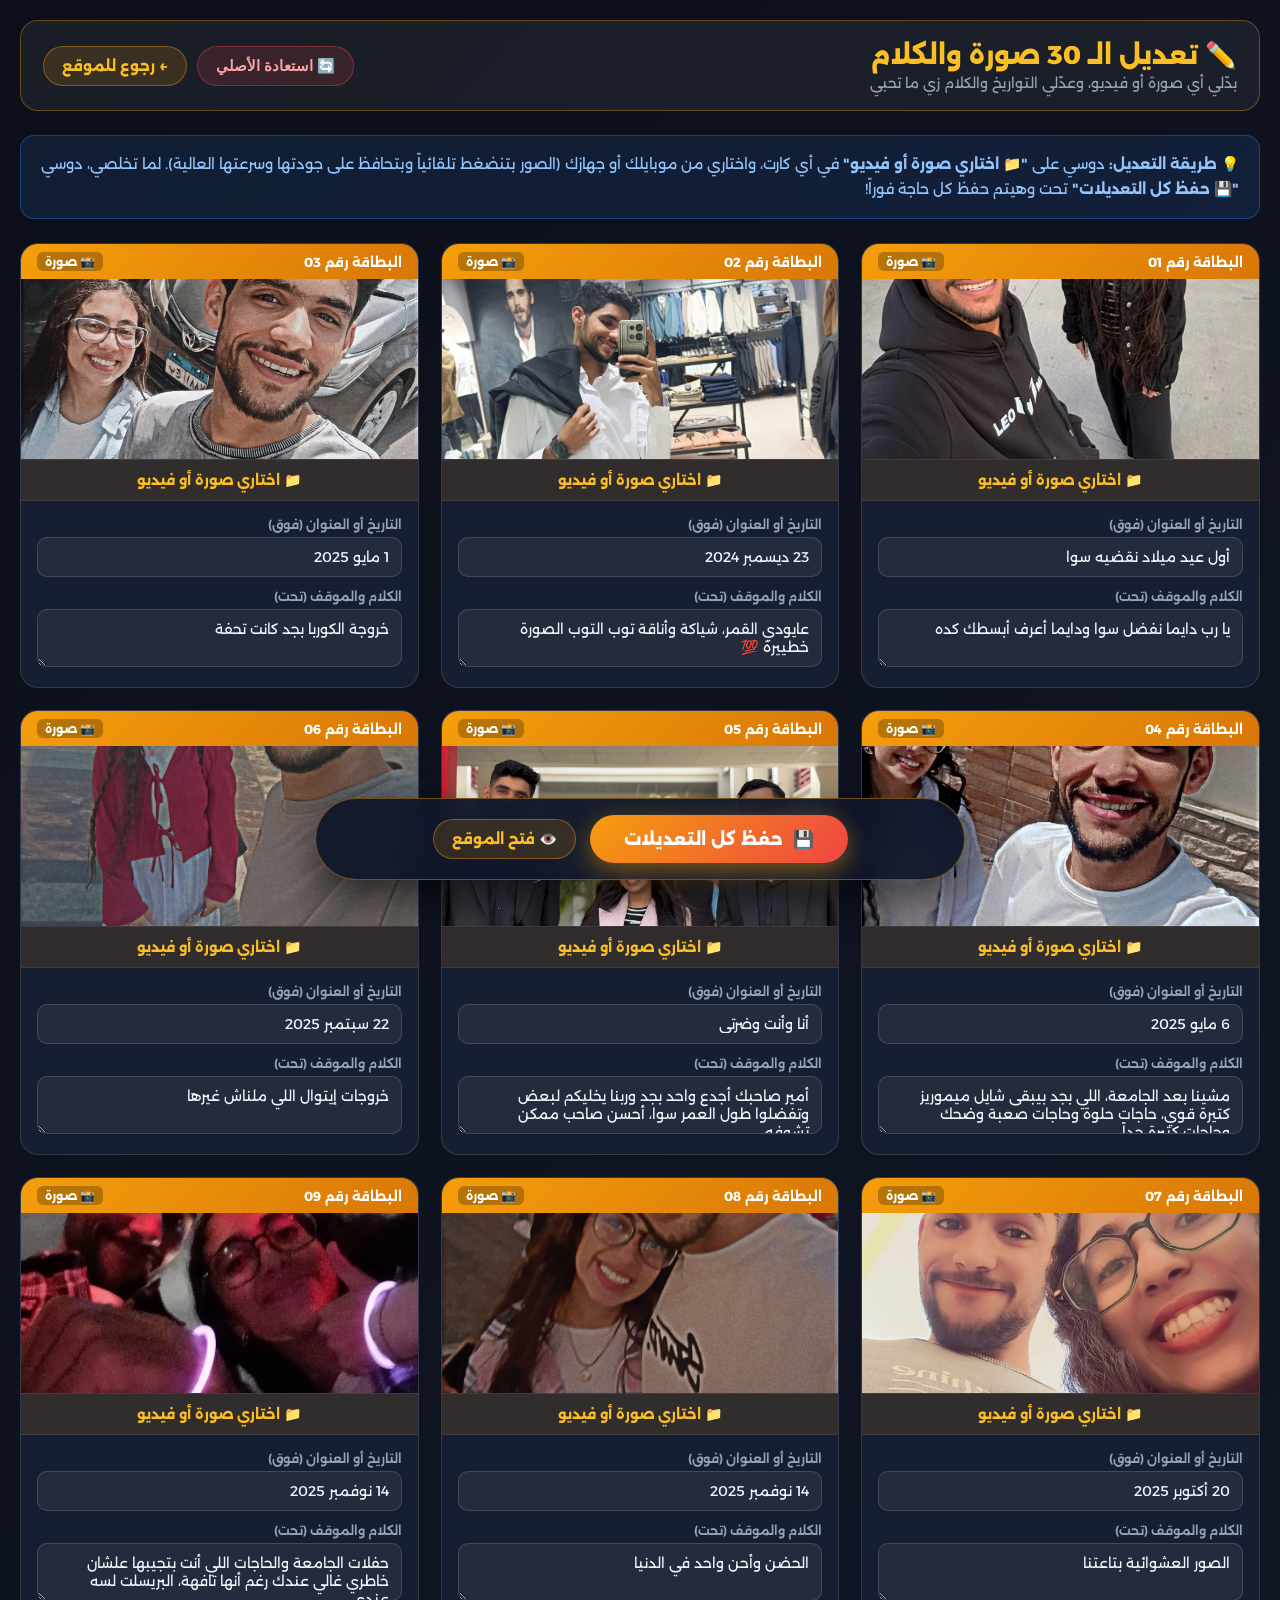
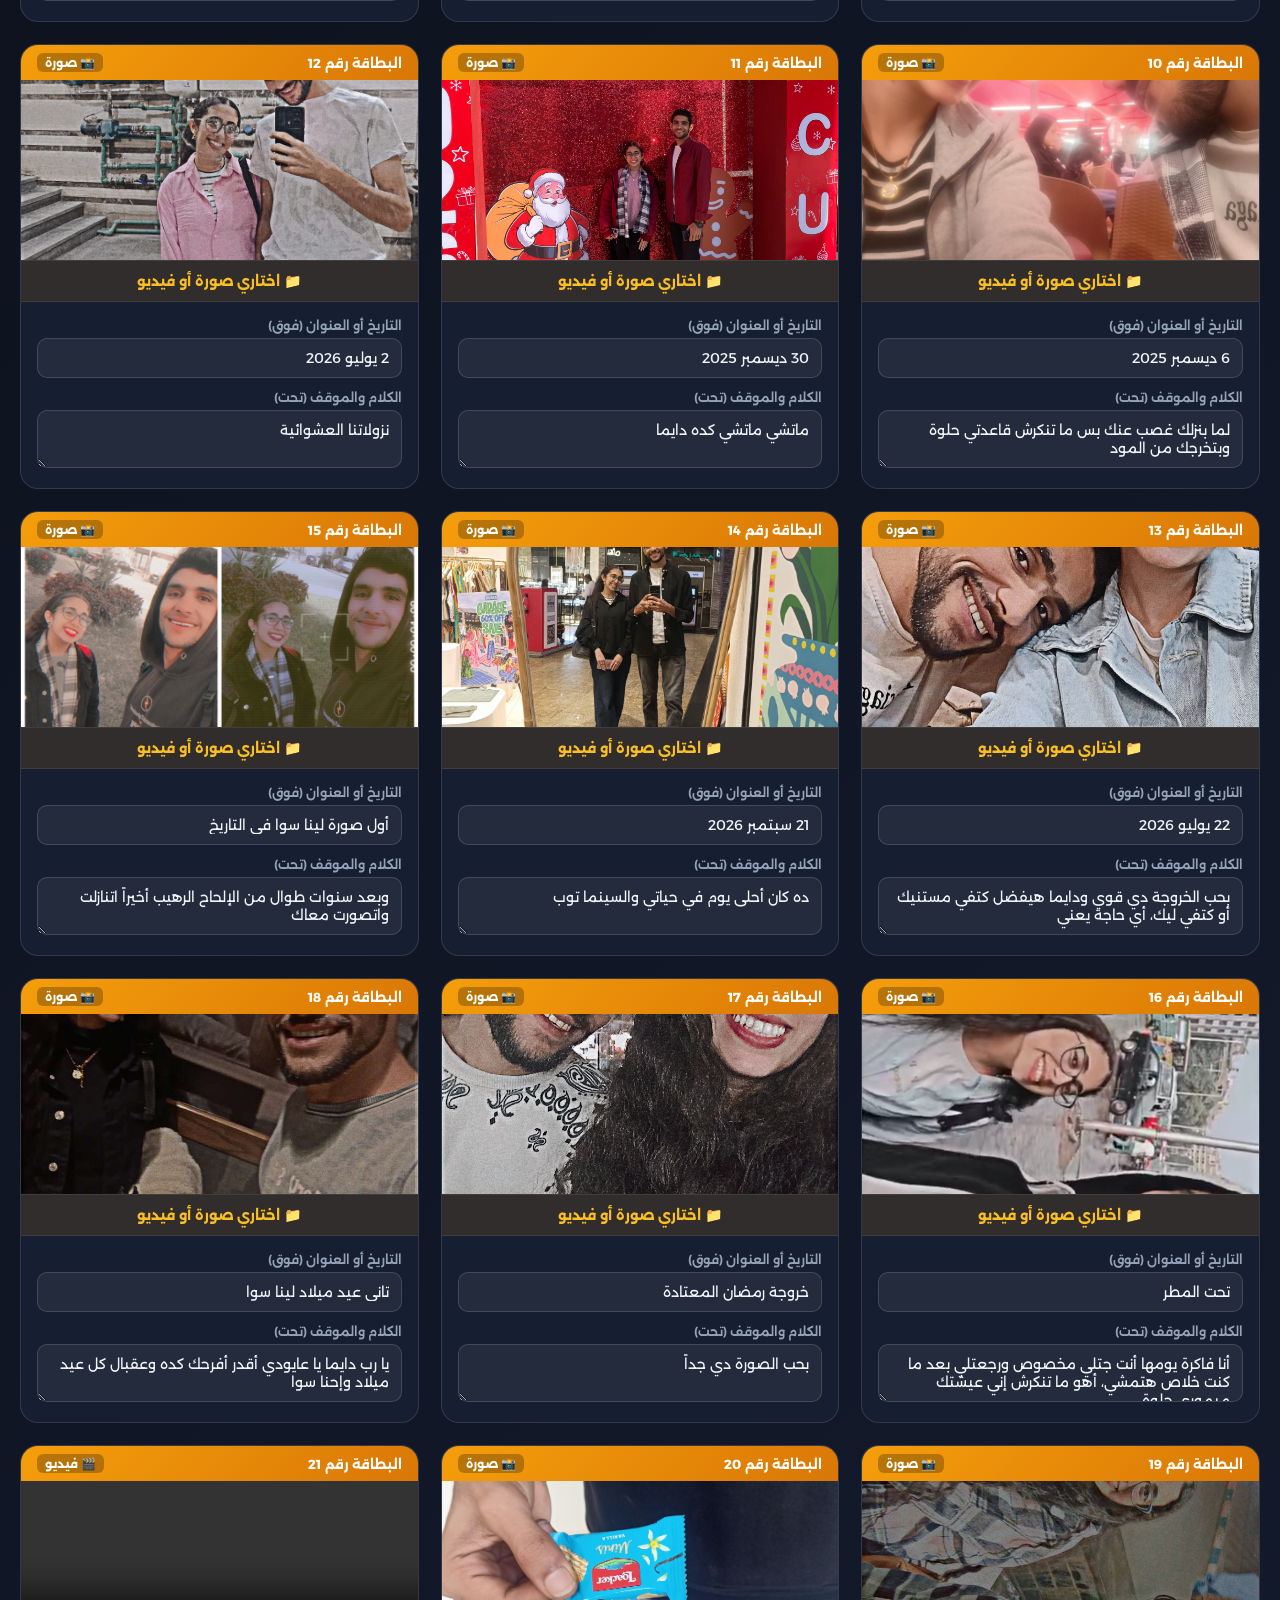
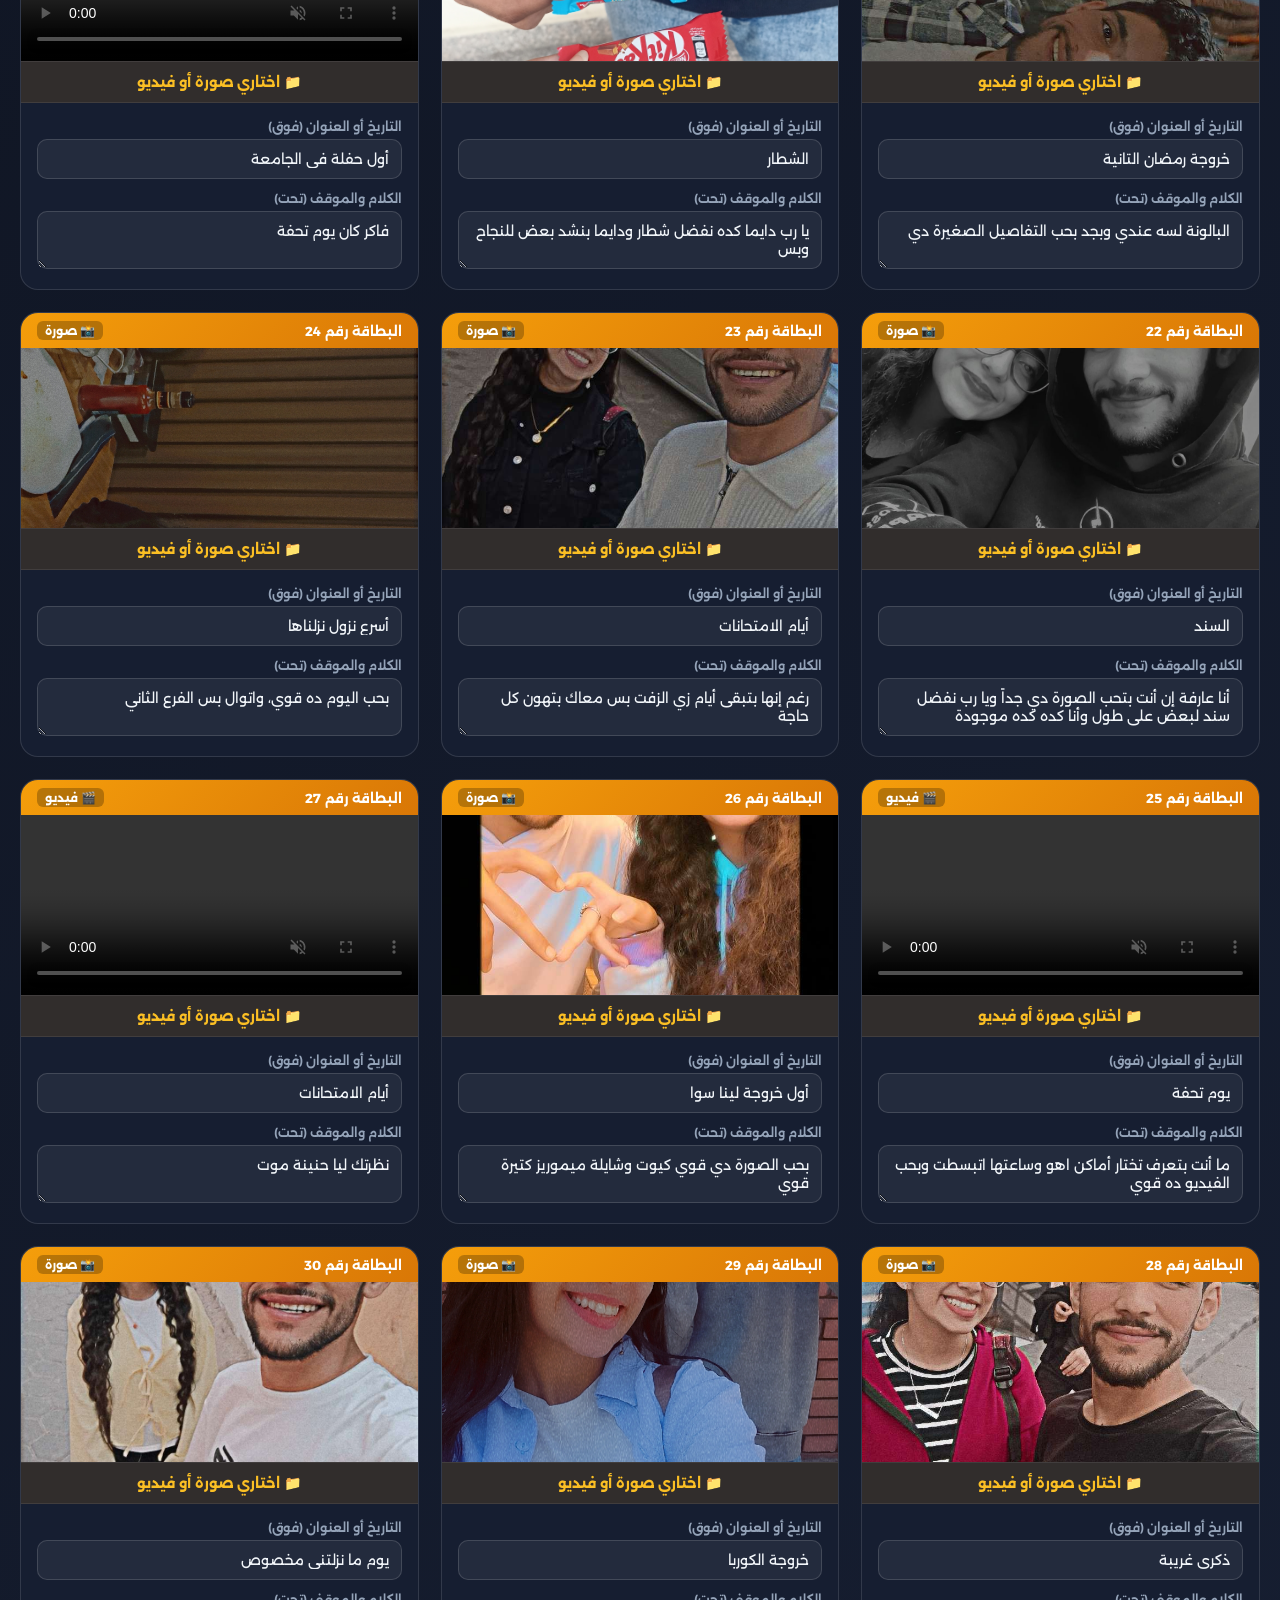
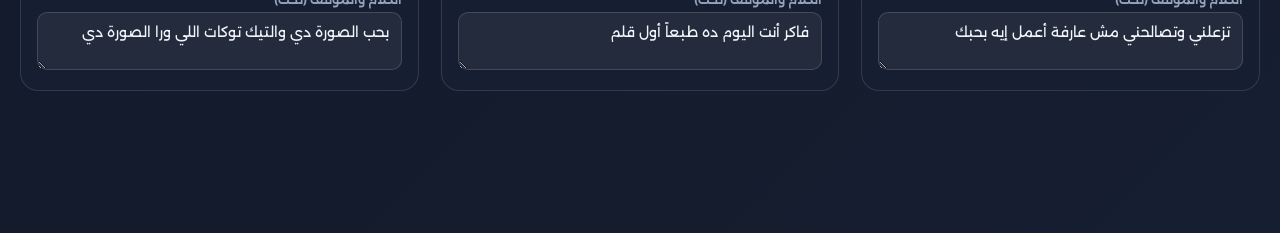
<file: editor.html>
<!DOCTYPE html>
<html lang="ar" dir="rtl">
<head>
  <meta charset="UTF-8">
  <meta name="viewport" content="width=device-width, initial-scale=1.0">
  <title>تعديل الصور والكلام 📸✏️</title>
  <link rel="preconnect" href="https://fonts.googleapis.com">
  <link rel="preconnect" href="https://fonts.gstatic.com" crossorigin>
  <link href="https://fonts.googleapis.com/css2?family=Alexandria:wght@300;400;600;700;800&display=swap" rel="stylesheet">
  <style>
    * { box-sizing: border-box; margin: 0; padding: 0; }

    body {
      background: linear-gradient(135deg, #0b0f19 0%, #161e31 100%);
      color: #f8fafc;
      font-family: 'Alexandria', sans-serif;
      min-height: 100vh;
      padding: 20px;
    }

    .top-bar {
      display: flex;
      align-items: center;
      justify-content: space-between;
      flex-wrap: wrap;
      gap: 12px;
      margin-bottom: 24px;
      padding: 18px 22px;
      background: rgba(255,255,255,0.06);
      border: 1px solid rgba(245,158,11,0.35);
      border-radius: 18px;
    }

    .top-bar h1 {
      font-size: clamp(1.15rem, 4vw, 1.6rem);
      font-weight: 800;
      color: #fbbf24;
    }

    .top-bar p { font-size: 0.88rem; color: #94a3b8; margin-top: 4px; }

    .top-actions {
      display: flex;
      align-items: center;
      gap: 10px;
      flex-wrap: wrap;
    }

    .btn-header {
      display: inline-flex;
      align-items: center;
      gap: 8px;
      padding: 10px 18px;
      border-radius: 999px;
      text-decoration: none;
      font-weight: 700;
      font-size: 0.92rem;
      transition: all 0.2s;
      cursor: pointer;
      border: 1px solid transparent;
    }

    .btn-back {
      background: rgba(245,158,11,0.15);
      border-color: rgba(245,158,11,0.4);
      color: #fbbf24;
    }
    .btn-back:hover { background: rgba(245,158,11,0.3); }

    .btn-reset {
      background: rgba(239, 68, 68, 0.15);
      border-color: rgba(239, 68, 68, 0.4);
      color: #fca5a5;
    }
    .btn-reset:hover { background: rgba(239, 68, 68, 0.3); }

    .notice {
      background: rgba(59,130,246,0.12);
      border: 1px solid rgba(59,130,246,0.35);
      border-radius: 14px;
      padding: 16px 20px;
      margin-bottom: 24px;
      font-size: 0.92rem;
      color: #93c5fd;
      line-height: 1.7;
    }

    .cards-grid {
      display: grid;
      grid-template-columns: repeat(auto-fill, minmax(320px, 1fr));
      gap: 22px;
      margin-bottom: 40px;
    }

    .edit-card {
      background: #161e31;
      border: 1.5px solid rgba(255,255,255,0.12);
      border-radius: 18px;
      overflow: hidden;
      display: flex;
      flex-direction: column;
      transition: border-color 0.2s, transform 0.2s;
    }

    .edit-card:hover {
      border-color: rgba(245,158,11,0.5);
      transform: translateY(-2px);
    }

    .card-num-label {
      background: linear-gradient(135deg, #f59e0b, #d97706);
      color: #fff;
      font-size: 0.82rem;
      font-weight: 700;
      padding: 8px 16px;
      display: flex;
      align-items: center;
      justify-content: space-between;
    }

    .card-type-tag {
      background: rgba(0,0,0,0.25);
      padding: 2px 8px;
      border-radius: 6px;
      font-size: 0.75rem;
    }

    .preview-box {
      width: 100%;
      height: 180px;
      background: #0f172a;
      display: flex;
      align-items: center;
      justify-content: center;
      overflow: hidden;
      position: relative;
    }

    .preview-box img,
    .preview-box video {
      width: 100%;
      height: 100%;
      object-fit: cover;
      display: block;
    }

    .preview-placeholder {
      display: flex;
      flex-direction: column;
      align-items: center;
      gap: 8px;
      color: #64748b;
      font-size: 0.88rem;
    }

    .preview-placeholder span:first-child { font-size: 34px; }

    .upload-label {
      display: flex;
      align-items: center;
      justify-content: center;
      gap: 8px;
      background: rgba(245,158,11,0.12);
      border-bottom: 1px solid rgba(255,255,255,0.08);
      border-top: 1px solid rgba(255,255,255,0.08);
      color: #fbbf24;
      text-align: center;
      padding: 11px;
      cursor: pointer;
      font-size: 0.88rem;
      font-weight: 700;
      transition: all 0.2s;
    }

    .upload-label:hover { background: rgba(245,158,11,0.25); }

    input[type="file"] { display: none; }

    .fields {
      padding: 16px;
      display: flex;
      flex-direction: column;
      gap: 12px;
      flex: 1;
    }

    .field-group label {
      display: block;
      font-size: 0.78rem;
      font-weight: 600;
      color: #94a3b8;
      margin-bottom: 5px;
    }

    .field-group input,
    .field-group textarea {
      width: 100%;
      background: rgba(255,255,255,0.06);
      border: 1px solid rgba(255,255,255,0.14);
      border-radius: 10px;
      color: #f1f5f9;
      font-family: 'Alexandria', sans-serif;
      font-size: 0.88rem;
      padding: 10px 12px;
      outline: none;
      transition: border-color 0.2s, background 0.2s;
      resize: vertical;
    }

    .field-group input:focus,
    .field-group textarea:focus {
      border-color: rgba(245,158,11,0.6);
      background: rgba(255,255,255,0.09);
    }

    .sticky-bottom {
      position: sticky;
      bottom: 20px;
      z-index: 90;
      display: flex;
      gap: 14px;
      flex-wrap: wrap;
      justify-content: center;
      align-items: center;
      padding: 16px 24px;
      background: rgba(15, 23, 42, 0.95);
      border: 1.5px solid rgba(245,158,11,0.4);
      border-radius: 999px;
      backdrop-filter: blur(16px);
      box-shadow: 0 16px 40px rgba(0,0,0,0.6);
      max-width: 650px;
      margin: 0 auto;
    }

    .save-btn {
      display: inline-flex;
      align-items: center;
      gap: 10px;
      background: linear-gradient(135deg, #f59e0b, #ef4444);
      color: #fff;
      border: none;
      border-radius: 999px;
      padding: 14px 34px;
      font-size: 1.05rem;
      font-weight: 800;
      font-family: 'Alexandria', sans-serif;
      cursor: pointer;
      box-shadow: 0 8px 24px rgba(245,158,11,0.45);
      transition: transform 0.2s, box-shadow 0.2s;
    }

    .save-btn:hover { transform: scale(1.04); box-shadow: 0 12px 32px rgba(245,158,11,0.7); }
    .save-btn:active { transform: scale(0.98); }

    .toast {
      display: none;
      position: fixed;
      bottom: 110px;
      left: 50%;
      transform: translateX(-50%);
      background: #10b981;
      color: #fff;
      padding: 16px 36px;
      border-radius: 999px;
      font-weight: 700;
      font-size: 1.05rem;
      box-shadow: 0 12px 36px rgba(16,185,129,0.5);
      z-index: 1000;
      animation: fadeInUp 0.35s ease;
      text-align: center;
    }

    .toast.show { display: block; }

    @keyframes fadeInUp {
      from { opacity: 0; transform: translateX(-50%) translateY(20px); }
      to   { opacity: 1; transform: translateX(-50%) translateY(0); }
    }

    .loading-overlay {
      position: fixed;
      inset: 0;
      background: rgba(11,15,25,0.85);
      display: flex;
      flex-direction: column;
      align-items: center;
      justify-content: center;
      gap: 14px;
      z-index: 2000;
      font-size: 1.1rem;
      color: #fbbf24;
      font-weight: 700;
    }

    @media (max-width: 640px) {
      body {
        padding: 12px 10px;
      }
      .top-bar {
        padding: 14px 14px;
        border-radius: 14px;
        flex-direction: column;
        align-items: stretch;
        text-align: center;
      }
      .top-actions {
        justify-content: center;
        margin-top: 10px;
      }
      .notice {
        padding: 12px 14px;
        font-size: 0.85rem;
      }
      .cards-grid {
        grid-template-columns: 1fr;
        gap: 16px;
      }
      .sticky-bottom {
        padding: 12px 16px;
        border-radius: 18px;
        width: 100%;
        max-width: 100%;
        bottom: 12px;
      }
      .save-btn {
        width: 100%;
        justify-content: center;
        padding: 12px 20px;
        font-size: 1rem;
      }
    }
  </style>
</head>
<body>

  <div id="loadingOverlay" class="loading-overlay">
    <div style="font-size: 40px; animation: spin 1s linear infinite;">⏳</div>
    <div>جاري تحميل الألبوم...</div>
  </div>

  <div class="top-bar">
    <div>
      <h1>✏️ تعديل الـ 30 صورة والكلام</h1>
      <p>بدّلي أي صورة أو فيديو، وعدّلي التواريخ والكلام زي ما تحبي</p>
    </div>
    <div class="top-actions">
      <button class="btn-header btn-reset" id="resetBtn">🔄 استعادة الأصلي</button>
      <a href="index.html" class="btn-header btn-back">← رجوع للموقع</a>
    </div>
  </div>

  <div class="notice">
    💡 <strong>طريقة التعديل:</strong>
    دوسي على <strong>"📁 اختاري صورة أو فيديو"</strong> في أي كارت، واختاري من موبايلك أو جهازك (الصور بتنضغط تلقائياً وبتحافظ على جودتها وسرعتها العالية). لما تخلصي، دوسي <strong>"💾 حفظ كل التعديلات"</strong> تحت وهيتم حفظ كل حاجة فوراً!
  </div>

  <div class="cards-grid" id="cardsGrid">
    <!-- Rendered by JS -->
  </div>

  <div class="sticky-bottom">
    <button class="save-btn" id="saveBtn">
      <span>💾</span>
      <span id="saveBtnText">حفظ كل التعديلات</span>
    </button>
    <a href="index.html" class="btn-header btn-back">👁️ فتح الموقع</a>
  </div>

  <div class="toast" id="toast">✅ تم الحفظ بنجاح! جاري توجيهك للموقع...</div>

  <!-- Shared Storage Engine -->
  <script src="memories-store.js"></script>
  <script>
    let currentMemories = [];

    async function initEditor() {
      const loadingOverlay = document.getElementById("loadingOverlay");
      try {
        currentMemories = await MemoriesStore.getAll();
      } catch(e) {
        console.error("Failed to load:", e);
        currentMemories = MemoriesStore.DEFAULT_MEMORIES;
      }
      renderCards();
      if (loadingOverlay) loadingOverlay.style.display = "none";
    }

    function renderCards() {
      const grid = document.getElementById("cardsGrid");
      grid.innerHTML = "";

      currentMemories.forEach((mem, index) => {
        const num = String(index + 1).padStart(2, "0");
        const card = document.createElement("div");
        card.className = "edit-card";
        card.id = `card_${index}`;

        const isVid = Boolean(mem.isVideo);
        const hasSrc = Boolean(mem.src);

        card.innerHTML = `
          <div class="card-num-label">
            <span>البطاقة رقم ${num}</span>
            <span class="card-type-tag" id="typeTag_${index}">${isVid ? "🎬 فيديو" : "📸 صورة"}</span>
          </div>

          <div class="preview-box" id="preview_${index}">
            ${hasSrc
              ? (isVid
                  ? `<video src="${mem.src}" muted controls style="width:100%;height:100%;object-fit:cover;"></video>`
                  : `<img src="${mem.src}" alt="صورة ${num}" style="width:100%;height:100%;object-fit:cover;" onerror="this.src='assets/images/photo${index+1}.jpg';">`)
              : `<div class="preview-placeholder"><span>📷</span><span>صورة رقم ${num}</span></div>`
            }
          </div>

          <label class="upload-label" for="file_${index}">
            📁 اختاري صورة أو فيديو
          </label>
          <input type="file" id="file_${index}" accept="image/*,video/*">

          <div class="fields">
            <div class="field-group">
              <label>التاريخ أو العنوان (فوق)</label>
              <input type="text" id="date_${index}" value="${escapeAttr(mem.date)}" placeholder="مثلاً: أول الحكاية / صيف 2023">
            </div>
            <div class="field-group">
              <label>الكلام والموقف (تحت)</label>
              <textarea id="cap_${index}" rows="2" placeholder="اكتبي الذكرى أو الموقف هنا...">${escapeText(mem.caption)}</textarea>
            </div>
          </div>
        `;

        grid.appendChild(card);

        // File upload with auto-compression
        const fileInput = card.querySelector(`#file_${index}`);
        fileInput.addEventListener("change", async (e) => {
          const file = e.target.files[0];
          if (!file) return;

          const previewEl = document.getElementById(`preview_${index}`);
          const typeTagEl = document.getElementById(`typeTag_${index}`);

          if (file.type.startsWith("video/")) {
            previewEl.innerHTML = `<div class="preview-placeholder"><span>⏳</span><span>جاري تجهيز الفيديو...</span></div>`;
            try {
              const videoData = await MemoriesStore.readVideo(file);
              currentMemories[index].src = videoData;
              currentMemories[index].isVideo = true;
              previewEl.innerHTML = `<video src="${videoData}" muted controls style="width:100%;height:100%;object-fit:cover;"></video>`;
              if (typeTagEl) typeTagEl.textContent = "🎬 فيديو";
            } catch(err) {
              alert("تعذر قراءة ملف الفيديو");
            }
          } else {
            previewEl.innerHTML = `<div class="preview-placeholder"><span>⏳</span><span>جاري ضغط وتجهيز الصورة...</span></div>`;
            try {
              // High-quality Canvas compression
              const compressedSrc = await MemoriesStore.compressImage(file, 1200, 0.85);
              currentMemories[index].src = compressedSrc;
              currentMemories[index].isVideo = false;
              previewEl.innerHTML = `<img src="${compressedSrc}" style="width:100%;height:100%;object-fit:cover;">`;
              if (typeTagEl) typeTagEl.textContent = "📸 صورة";
            } catch(err) {
              alert("تعذر تجهيز الصورة");
            }
          }
        });
      });
    }

    // Save All Handler
    const saveBtn = document.getElementById("saveBtn");
    const saveBtnText = document.getElementById("saveBtnText");
    const toast = document.getElementById("toast");

    saveBtn.addEventListener("click", async () => {
      saveBtn.disabled = true;
      saveBtnText.textContent = "جاري الحفظ...";

      // Collect all current input values
      for (let i = 0; i < currentMemories.length; i++) {
        const dateInput = document.getElementById(`date_${i}`);
        const capInput = document.getElementById(`cap_${i}`);
        if (dateInput) currentMemories[i].date = dateInput.value;
        if (capInput) currentMemories[i].caption = capInput.value;
      }

      await MemoriesStore.saveAll(currentMemories);

      toast.classList.add("show");
      saveBtnText.textContent = "✅ تم الحفظ!";

      setTimeout(() => {
        window.location.href = "index.html";
      }, 1000);
    });

    // Reset Handler
    document.getElementById("resetBtn").addEventListener("click", async () => {
      if (confirm("هل أنتي متأكدة من استعادة الصور والكلام الأصلي للألبوم؟")) {
        currentMemories = await MemoriesStore.resetAll();
        renderCards();
        alert("تمت استعادة البيانات الأصلية بنجاح!");
      }
    });

    function escapeAttr(str) {
      return (str || "").replace(/"/g, "&quot;").replace(/</g, "&lt;");
    }
    function escapeText(str) {
      return (str || "").replace(/</g, "&lt;").replace(/>/g, "&gt;");
    }

    document.addEventListener("DOMContentLoaded", initEditor);
  </script>
</body>
</html>
</file>
